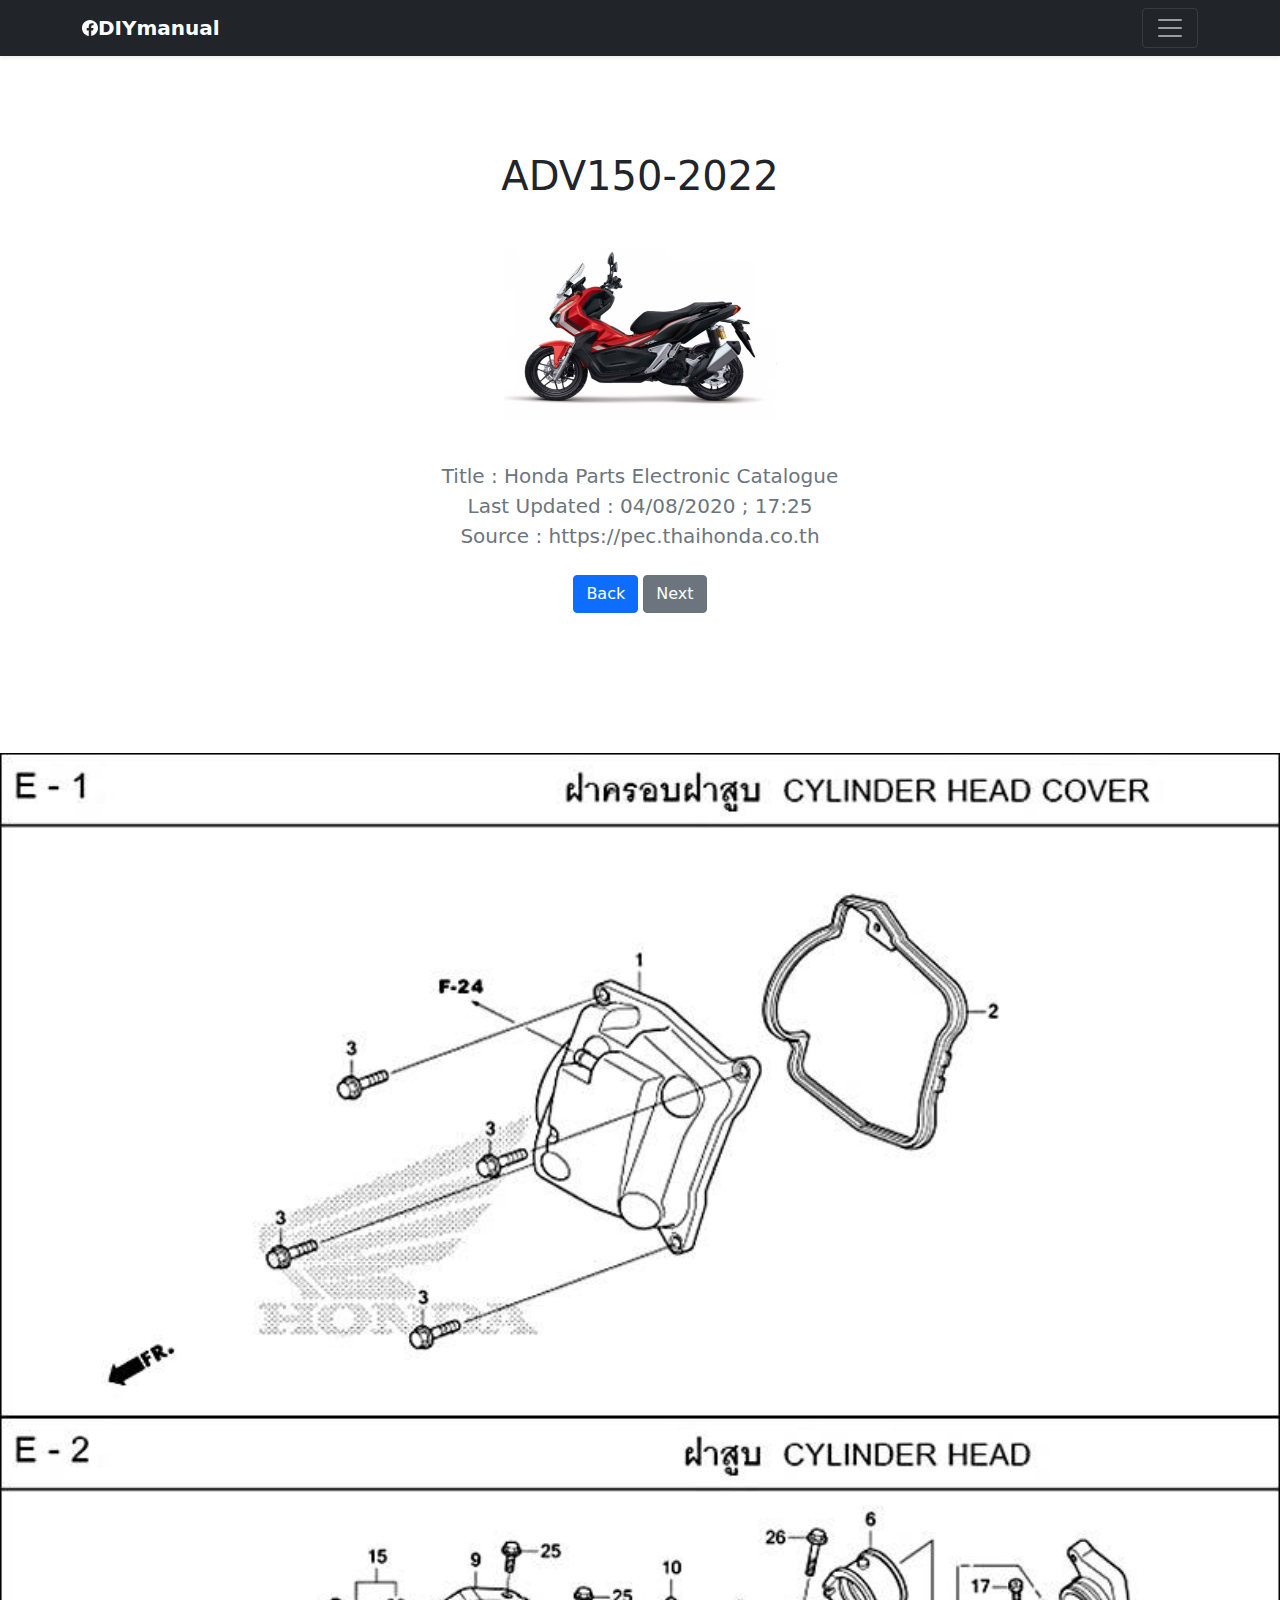
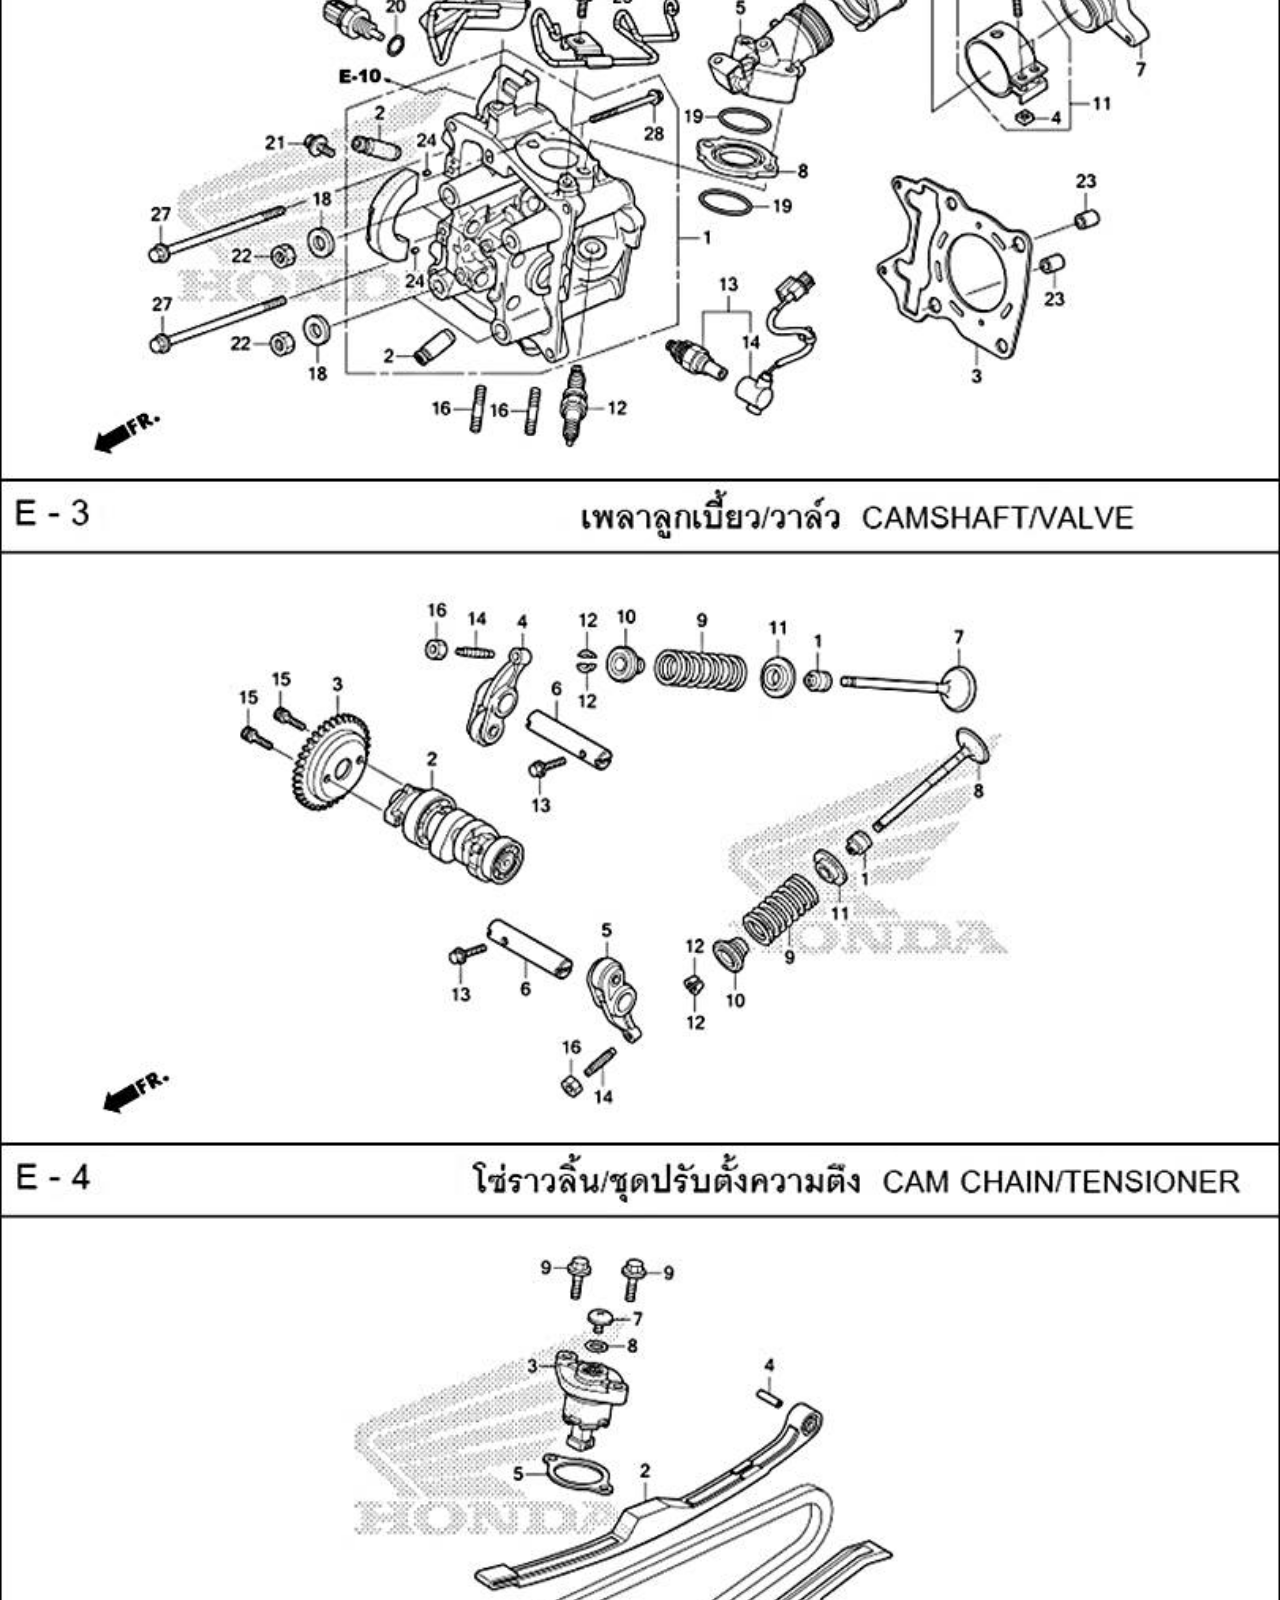
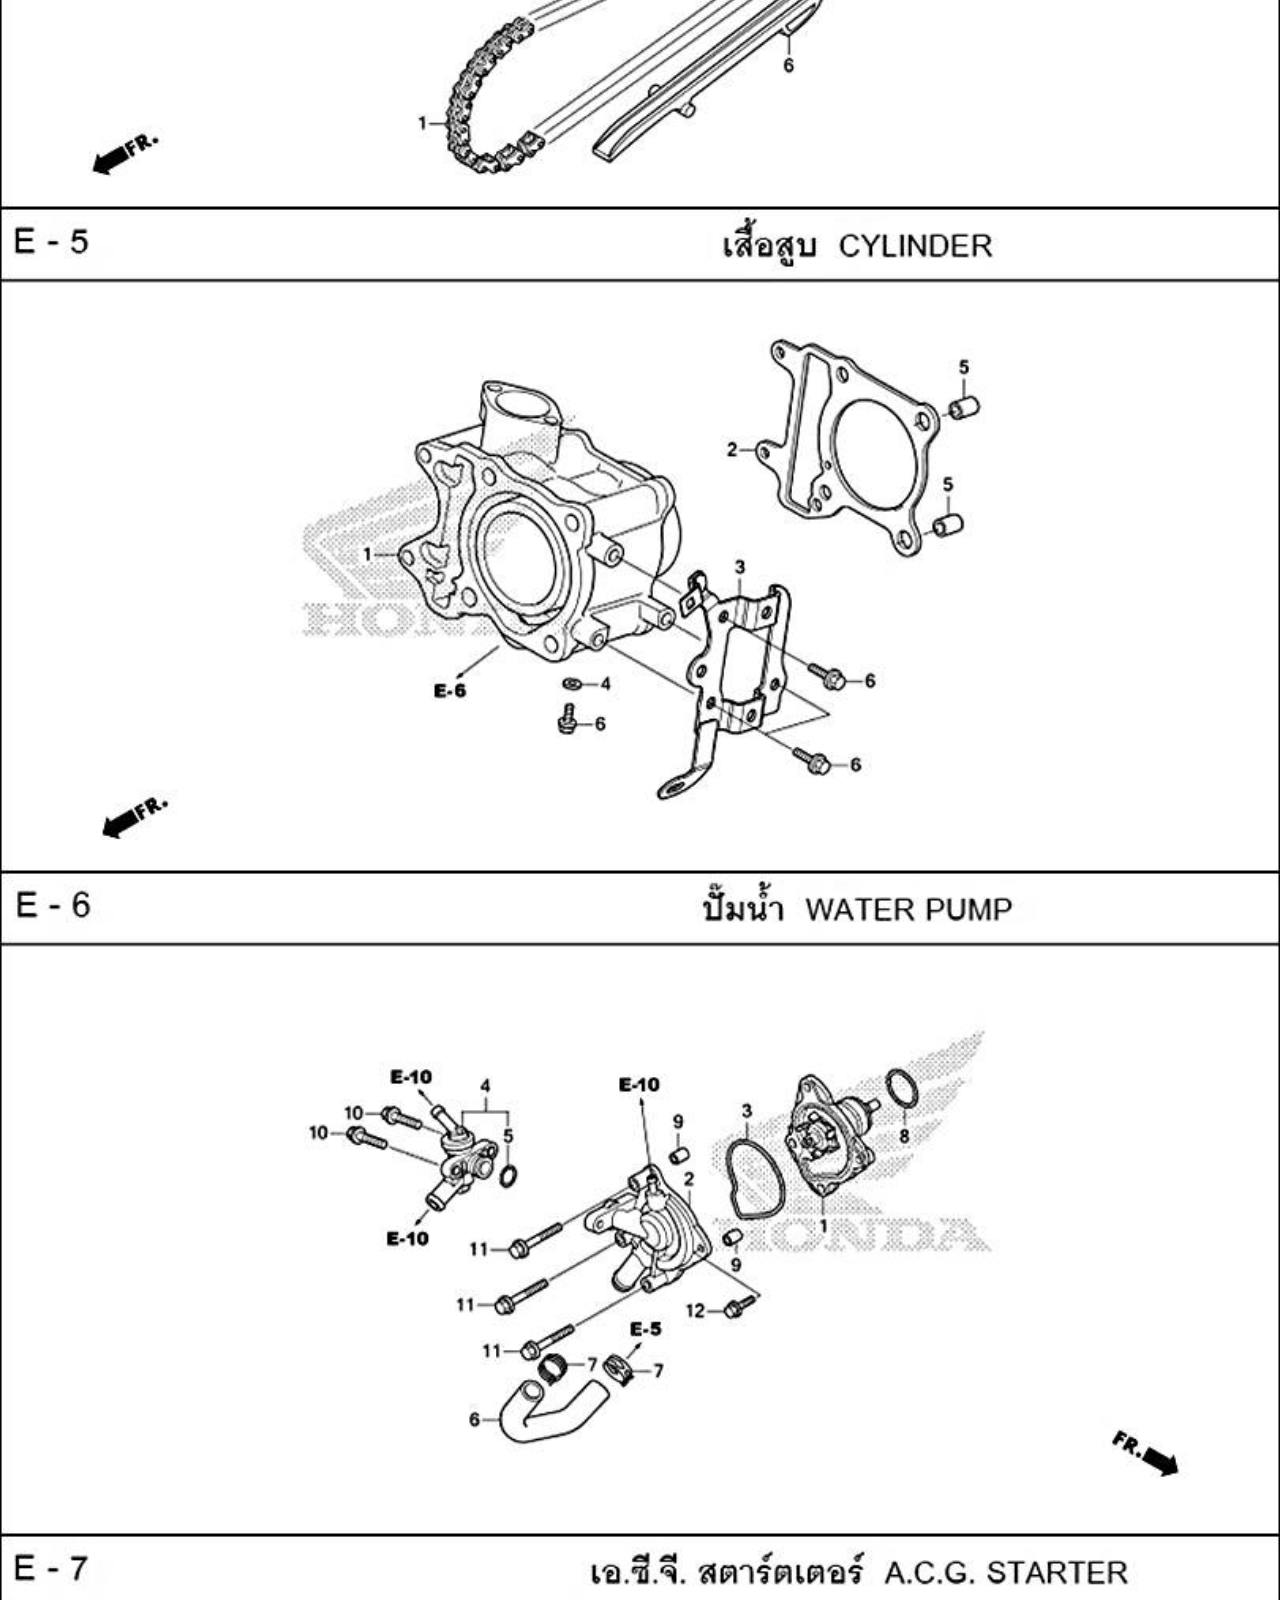
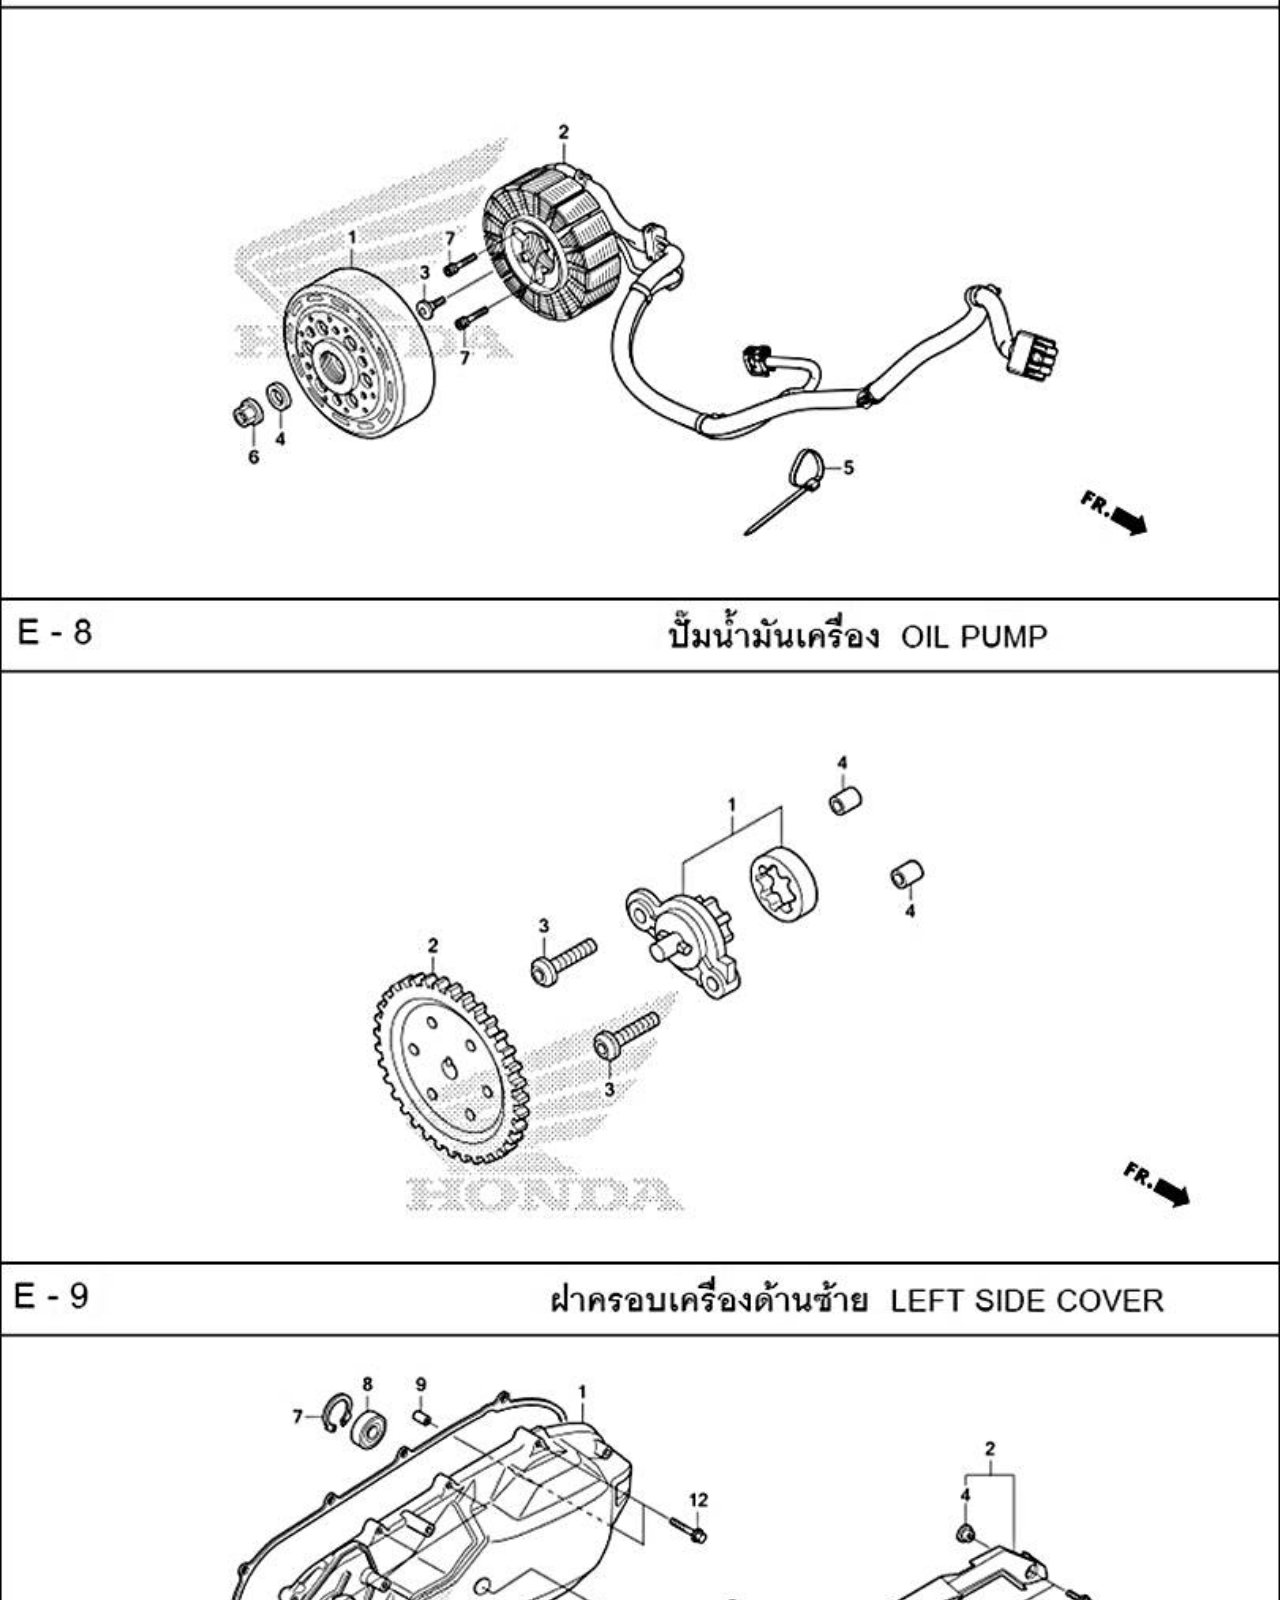
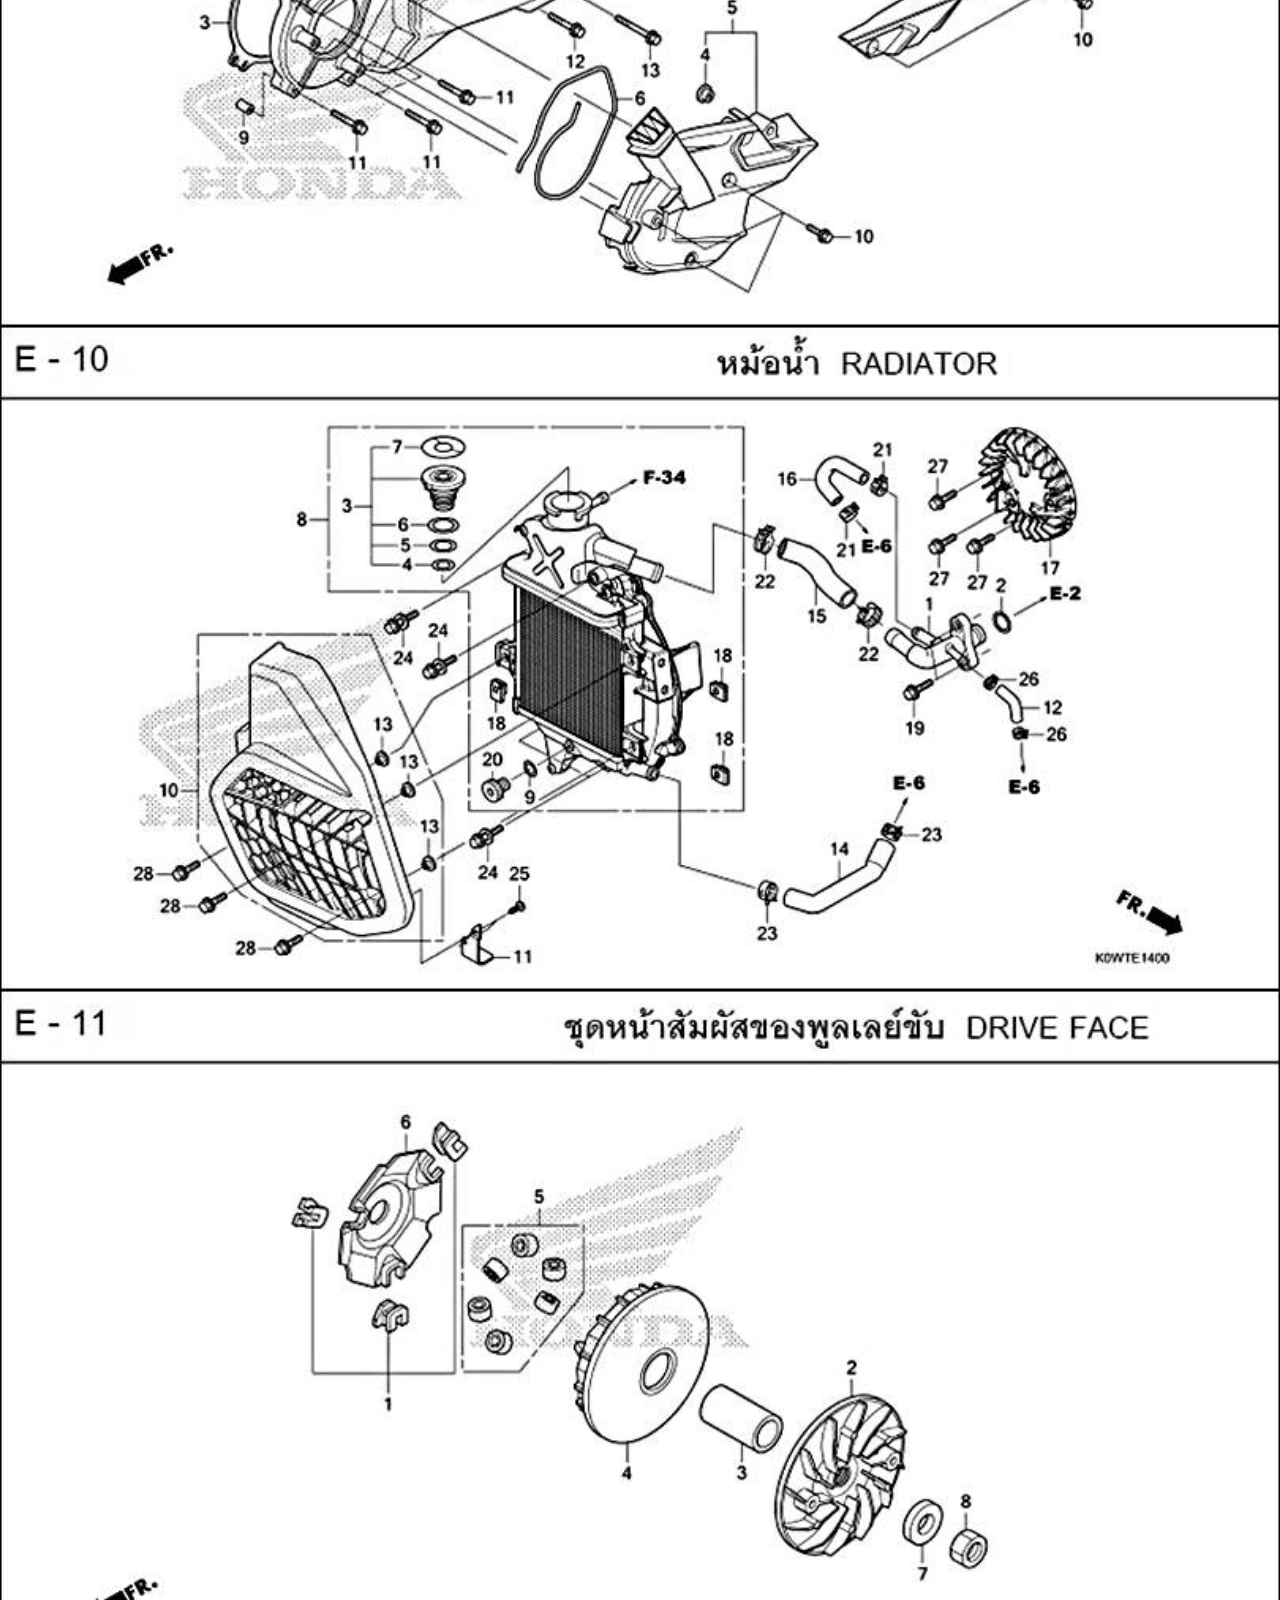
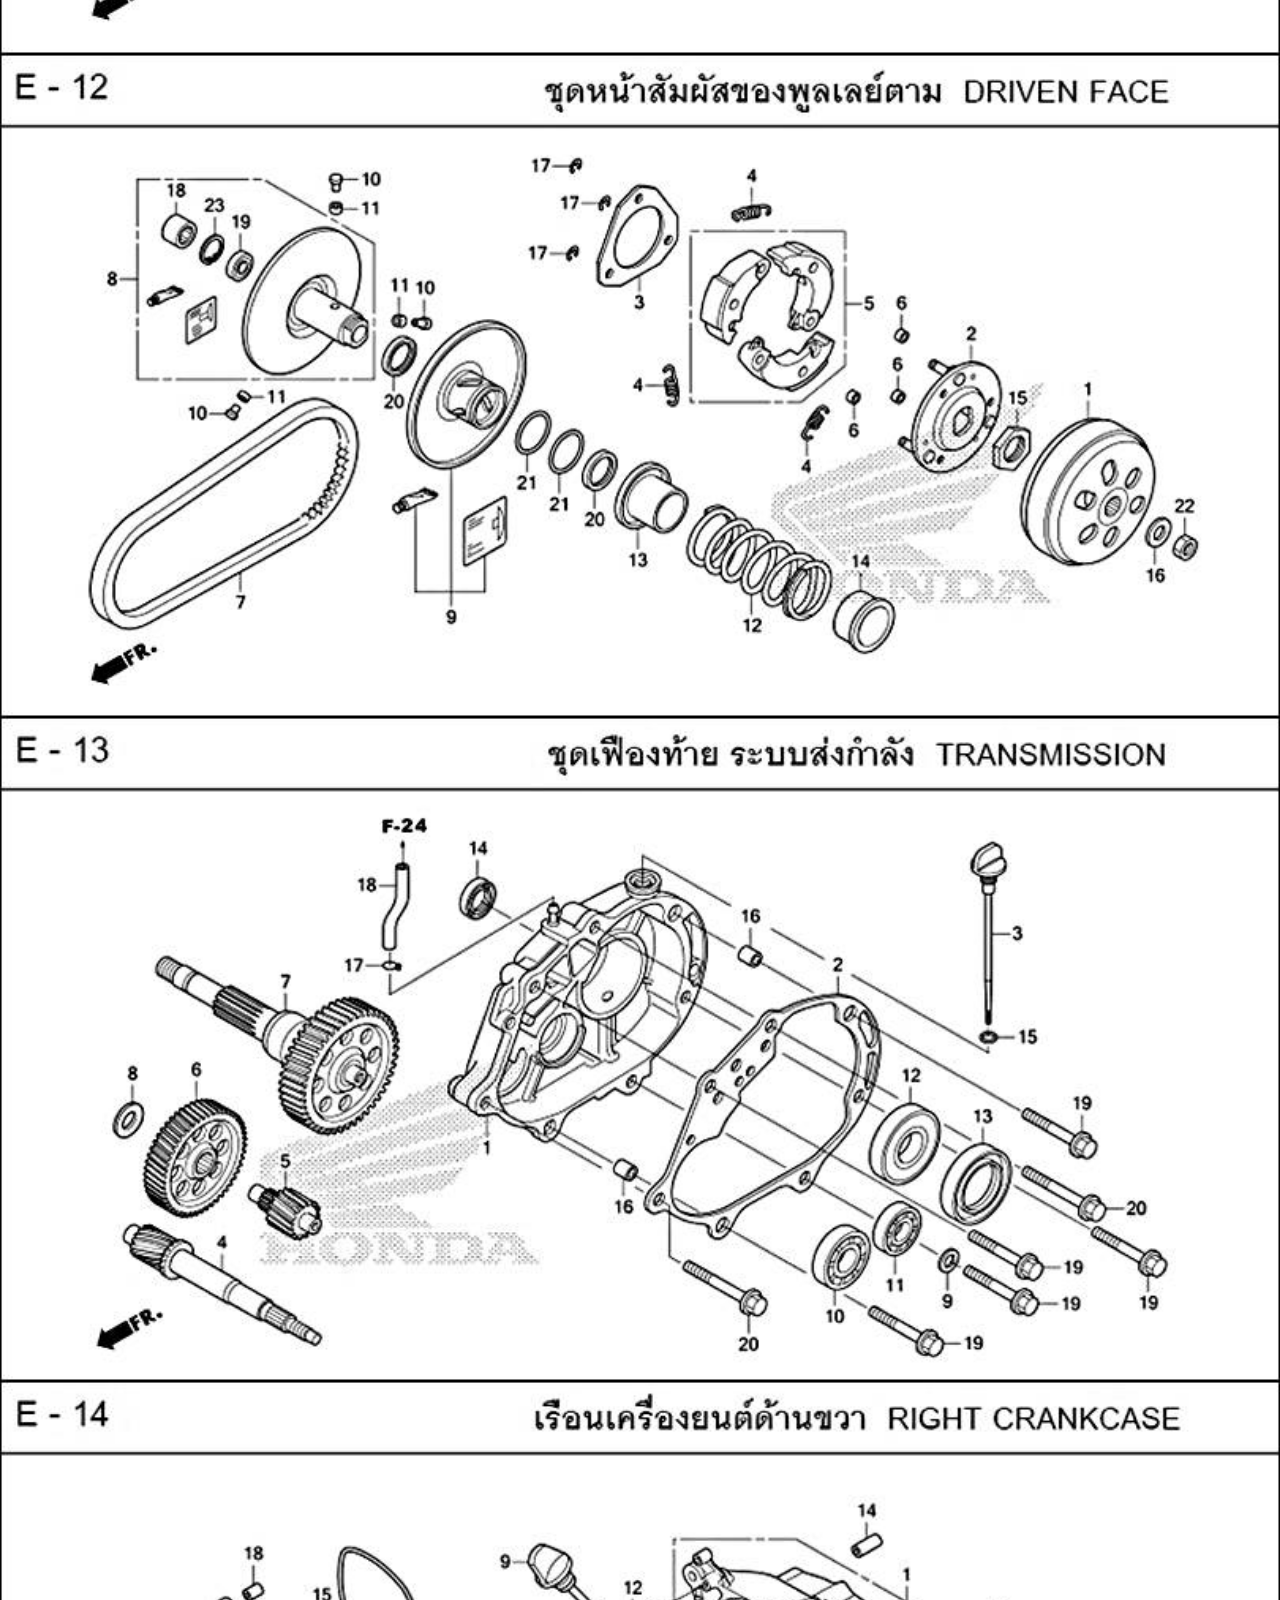
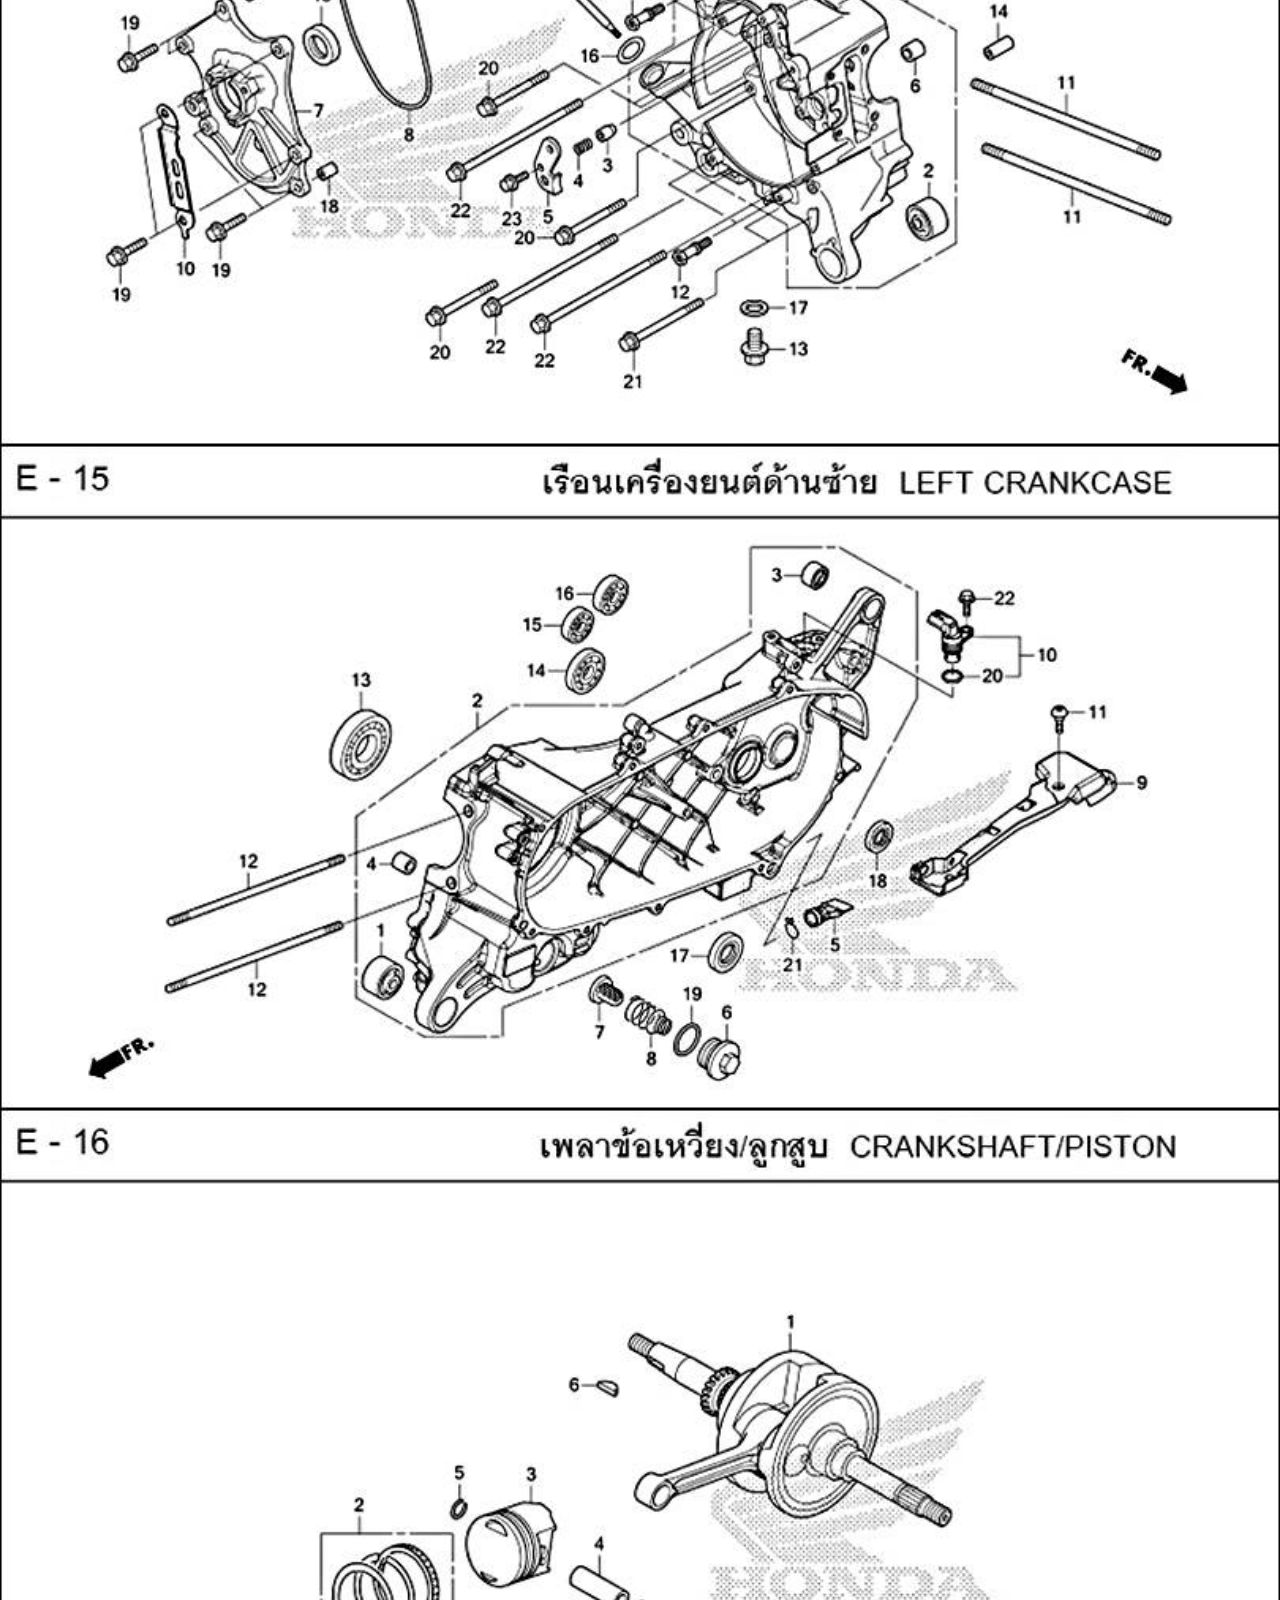
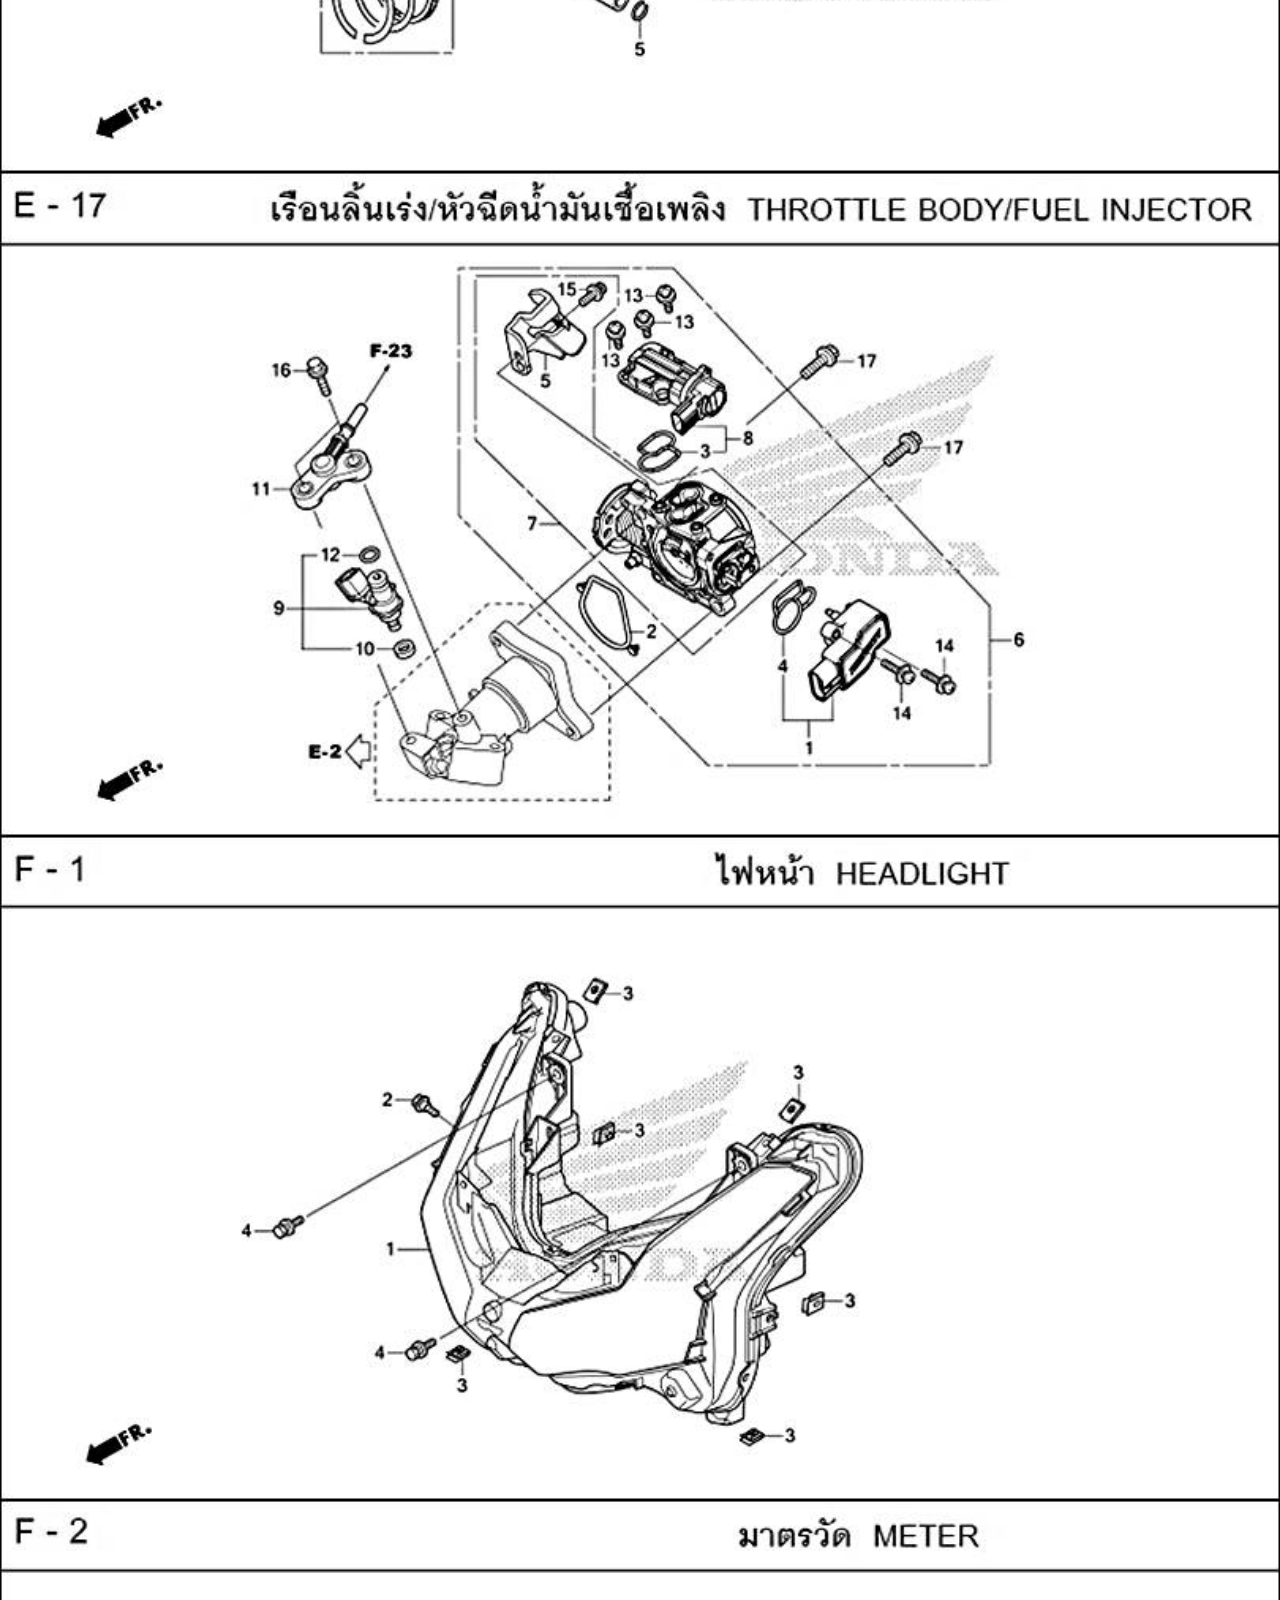
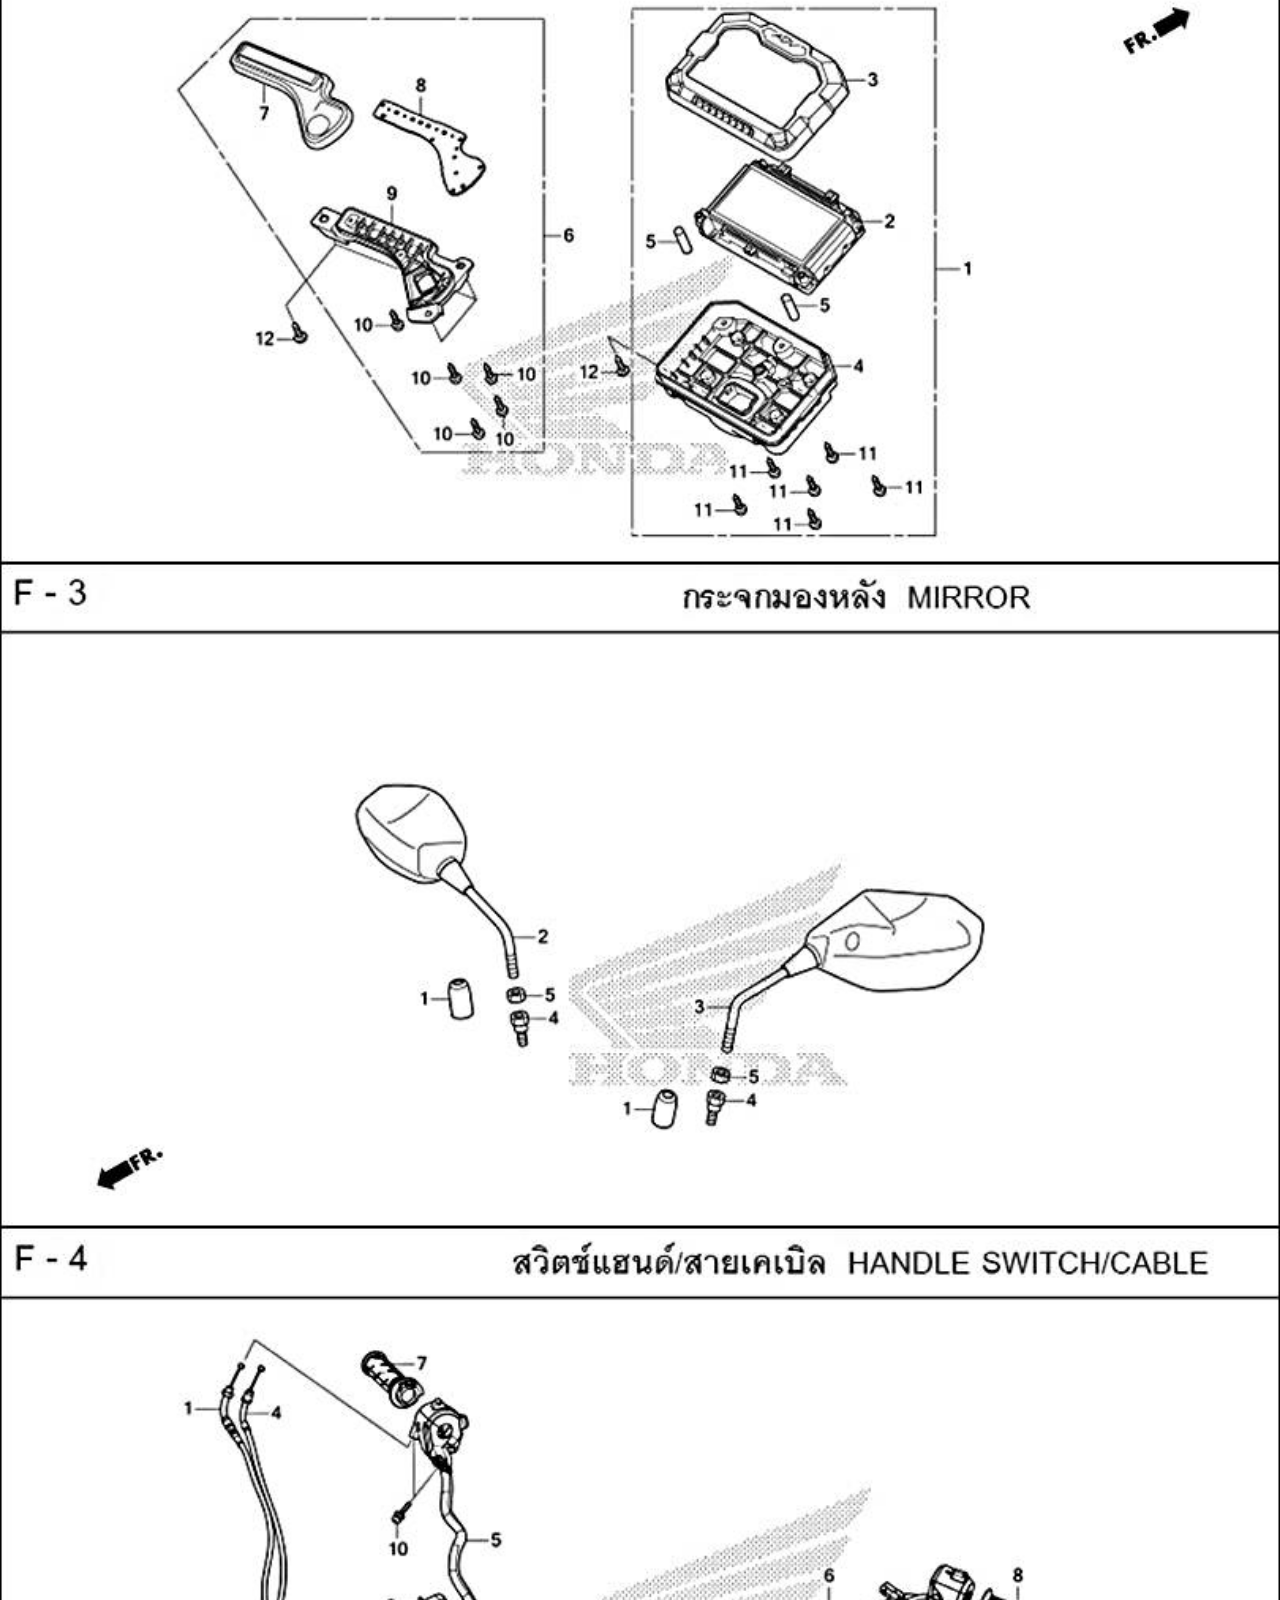
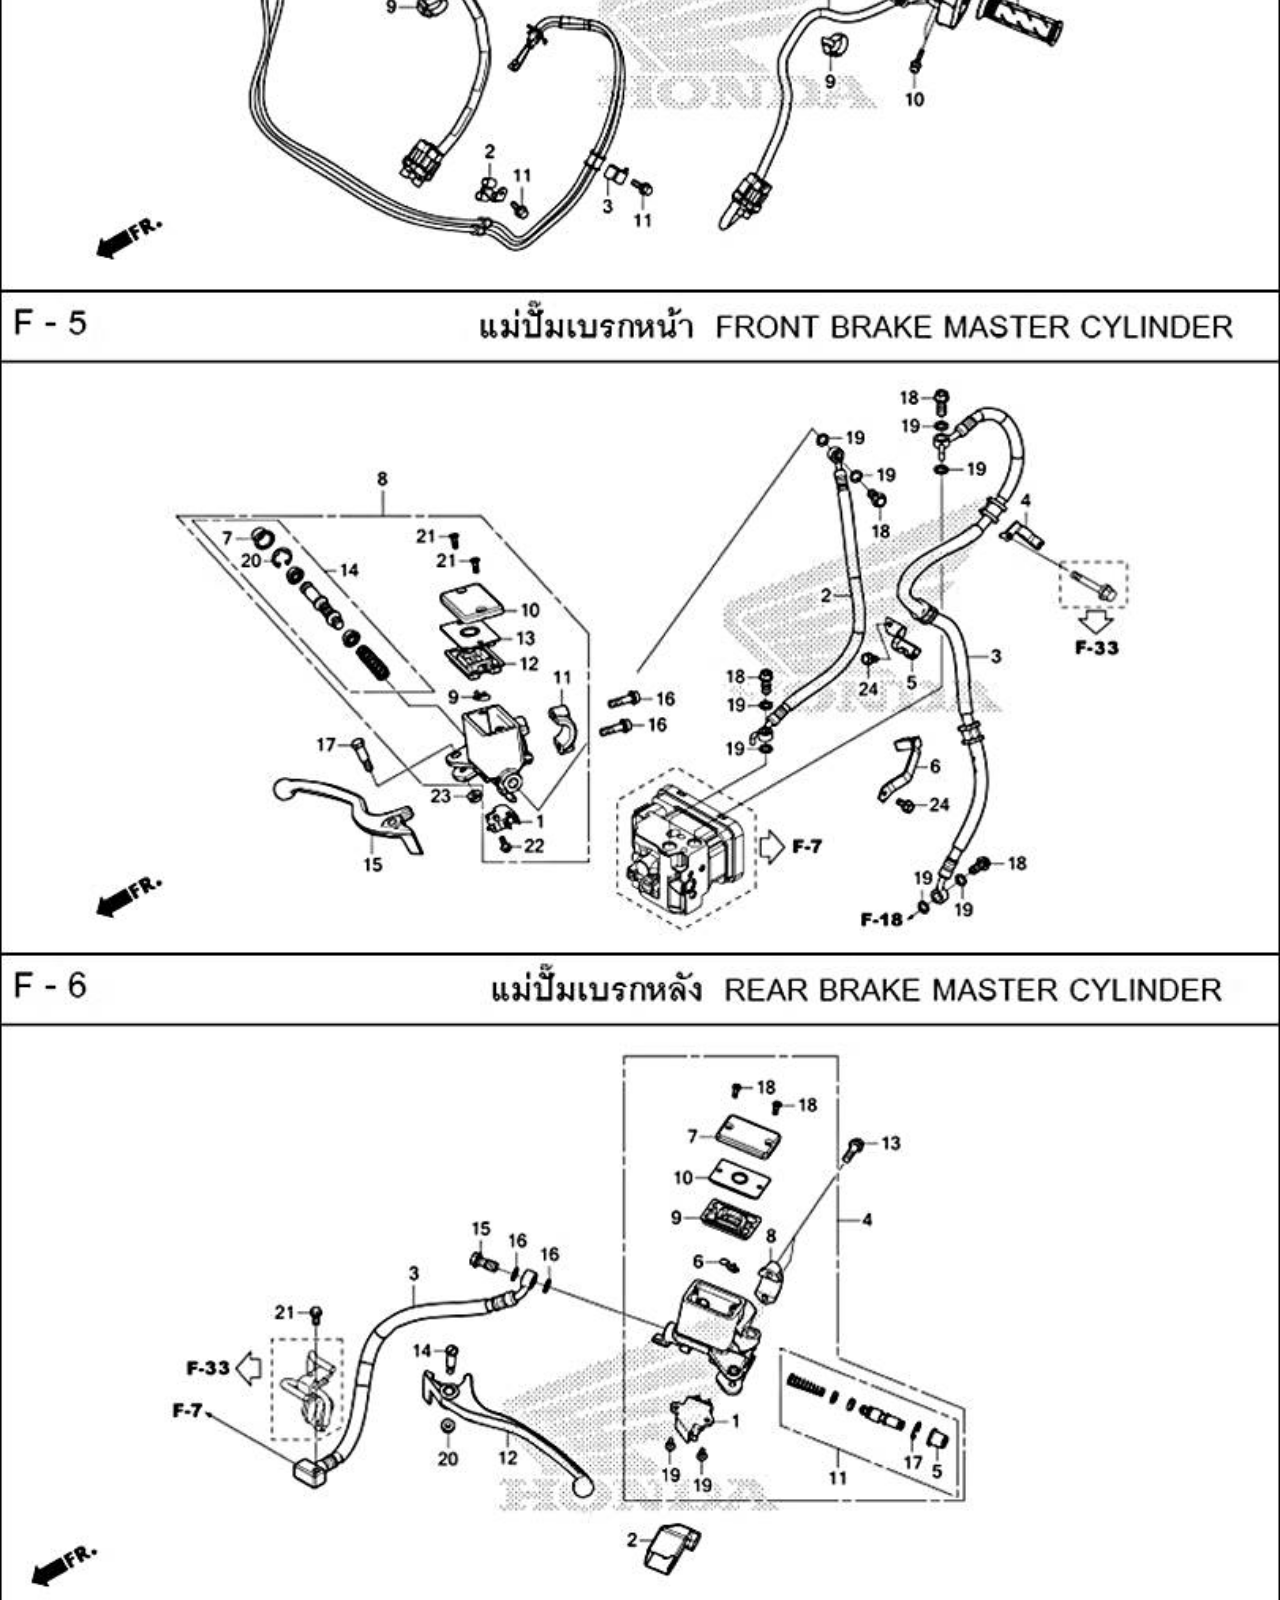
<file: adv150-2020.html>
<!doctype html>
<html lang="en">
  <head>
    <meta charset="utf-8">
    <meta name="viewport" content="width=device-width, initial-scale=1">
    <meta name="keywords" content="DIY, Manual, DIYmanual">
    <meta name="description" content="Storage of my education">
    <meta name="author" content="DIYmanual">

    <title>DIYmanual-ADV150-2020</title>

    <!-- Bootstrap core CSS -->
    <link href="css/bootstrap.min.css" rel="stylesheet">
    <link href="css/style.css" rel="stylesheet">
  </head>

  <body>
    <header>
      <div class="collapse bg-dark" id="navbarHeader">
        <div class="container">
          <div class="row">
            <div class="col-sm-8 col-md-7 py-4">
              <h4 class="text-white">About</h4>
              <p class="text-muted">Learning by doing it yourself.</p>
            </div>
            <div class="col-sm-4 offset-md-1 py-4">
              <h4 class="text-white">Contact</h4>
              <ul class="list-unstyled">
                <li><a href="#" class="text-white">Follow on Facebook</a></li>
              </ul>
            </div>
          </div>
        </div>
      </div>
      <div class="navbar navbar-dark bg-dark shadow-sm">
        <div class="container">
          <a href="#" class="navbar-brand d-flex align-items-center">
            <svg xmlns="http://www.w3.org/2000/svg" width="16" height="16" fill="currentColor" class="bi bi-facebook" viewBox="0 0 16 16"><path d="M16 8.049c0-4.446-3.582-8.05-8-8.05C3.58 0-.002 3.603-.002 8.05c0 4.017 2.926 7.347 6.75 7.951v-5.625h-2.03V8.05H6.75V6.275c0-2.017 1.195-3.131 3.022-3.131.876 0 1.791.157 1.791.157v1.98h-1.009c-.993 0-1.303.621-1.303 1.258v1.51h2.218l-.354 2.326H9.25V16c3.824-.604 6.75-3.934 6.75-7.951z"/></svg>
            <strong>DIYmanual</strong>
          </a>
          <button class="navbar-toggler" type="button" data-bs-toggle="collapse" data-bs-target="#navbarHeader" aria-controls="navbarHeader" aria-expanded="false" aria-label="Toggle navigation">
            <span class="navbar-toggler-icon"></span>
          </button>
        </div>
      </div>
    </header>

    <main>
      <section class="py-5 text-center container">
        <div class="row py-lg-5">
          <div class="col-lg-6 col-md-8 mx-auto">
            <h1 class="fw-light">ADV150-2022</h1>
            <img src="image/ADV150-2020/ADV150-2020.png" height="50%" width="50%">
            <p class="lead text-muted">Title : Honda Parts Electronic Catalogue<br>Last Updated : 04/08/2020 ; 17:25<br>Source : https://pec.thaihonda.co.th</p>
            <p>
              <a href="#" class="btn btn-primary my-2" onclick="document.location='index.html'">Back</a>
              <a href="#" class="btn btn-secondary my-2" onclick="document.location='index.html'">Next</a>
            </p>
          </div>
        </div>
      </section>

      <div>
        <img src="image/ADV150-2020/E-1.jpg" height="100%" width="100%">
        <img src="image/ADV150-2020/E-2.jpg" height="100%" width="100%">
        <img src="image/ADV150-2020/E-3.jpg" height="100%" width="100%">
        <img src="image/ADV150-2020/E-4.jpg" height="100%" width="100%">
        <img src="image/ADV150-2020/E-5.jpg" height="100%" width="100%">
        <img src="image/ADV150-2020/E-6.jpg" height="100%" width="100%">
        <img src="image/ADV150-2020/E-7.jpg" height="100%" width="100%">
        <img src="image/ADV150-2020/E-8.jpg" height="100%" width="100%">
        <img src="image/ADV150-2020/E-9.jpg" height="100%" width="100%">
        <img src="image/ADV150-2020/E-10.jpg" height="100%" width="100%">
        <img src="image/ADV150-2020/E-11.jpg" height="100%" width="100%">
        <img src="image/ADV150-2020/E-12.jpg" height="100%" width="100%">
        <img src="image/ADV150-2020/E-13.jpg" height="100%" width="100%">
        <img src="image/ADV150-2020/E-14.jpg" height="100%" width="100%">
        <img src="image/ADV150-2020/E-15.jpg" height="100%" width="100%">
        <img src="image/ADV150-2020/E-16.jpg" height="100%" width="100%">
        <img src="image/ADV150-2020/E-17.jpg" height="100%" width="100%">
        <img src="image/ADV150-2020/F-1.jpg" height="100%" width="100%">
        <img src="image/ADV150-2020/F-2.jpg" height="100%" width="100%">
        <img src="image/ADV150-2020/F-3.jpg" height="100%" width="100%">
        <img src="image/ADV150-2020/F-4.jpg" height="100%" width="100%">
        <img src="image/ADV150-2020/F-5.jpg" height="100%" width="100%">
        <img src="image/ADV150-2020/F-6.jpg" height="100%" width="100%">
        <img src="image/ADV150-2020/F-7.jpg" height="100%" width="100%">
        <img src="image/ADV150-2020/F-8.jpg" height="100%" width="100%">
        <img src="image/ADV150-2020/F-9.jpg" height="100%" width="100%">
        <img src="image/ADV150-2020/F-10.jpg" height="100%" width="100%">
        <img src="image/ADV150-2020/F-11.jpg" height="100%" width="100%">
        <img src="image/ADV150-2020/F-12.jpg" height="100%" width="100%">
        <img src="image/ADV150-2020/F-13.jpg" height="100%" width="100%">
        <img src="image/ADV150-2020/F-14.jpg" height="100%" width="100%">
        <img src="image/ADV150-2020/F-15.jpg" height="100%" width="100%">
        <img src="image/ADV150-2020/F-16.jpg" height="100%" width="100%">
        <img src="image/ADV150-2020/F-17.jpg" height="100%" width="100%">
        <img src="image/ADV150-2020/F-18.jpg" height="100%" width="100%">
        <img src="image/ADV150-2020/F-19.jpg" height="100%" width="100%">
        <img src="image/ADV150-2020/F-20.jpg" height="100%" width="100%">
        <img src="image/ADV150-2020/F-21.jpg" height="100%" width="100%">
        <img src="image/ADV150-2020/F-22.jpg" height="100%" width="100%">
        <img src="image/ADV150-2020/F-23.jpg" height="100%" width="100%">
        <img src="image/ADV150-2020/F-24.jpg" height="100%" width="100%">
        <img src="image/ADV150-2020/F-25.jpg" height="100%" width="100%">
        <img src="image/ADV150-2020/F-26.jpg" height="100%" width="100%">
        <img src="image/ADV150-2020/F-27.jpg" height="100%" width="100%">
        <img src="image/ADV150-2020/F-28.jpg" height="100%" width="100%">
        <img src="image/ADV150-2020/F-29.jpg" height="100%" width="100%">
        <img src="image/ADV150-2020/F-30.jpg" height="100%" width="100%">
        <img src="image/ADV150-2020/F-31.jpg" height="100%" width="100%">
        <img src="image/ADV150-2020/F-32.jpg" height="100%" width="100%">
        <img src="image/ADV150-2020/F-33.jpg" height="100%" width="100%">
        <img src="image/ADV150-2020/F-34.jpg" height="100%" width="100%">
        <img src="image/ADV150-2020/F-35.jpg" height="100%" width="100%">
        <img src="image/ADV150-2020/F-36.jpg" height="100%" width="100%">
        <img src="image/ADV150-2020/F-37.jpg" height="100%" width="100%">
      </div>
    </main>

    <footer class="text-muted py-5">
    </footer>

    <script src="js/bootstrap.bundle.min.js"></script>
    <script src="js/jquery.min.js"></script>
    <script>
      $(document).ready(function(){
        $(window).scroll(function(){
        if ($(this).scrollTop() > 300) {
        $('#scroll').fadeIn();
        } else {
        $('#scroll').fadeOut();
        }
        });
        $('#scroll').click(function(){
        $("html, body").animate({ scrollTop: 0 }, 0);
        return false;
        });
      });
    </script>
    <a href="javascript:void(0);" id="scroll" title="Back to top" style="display: none;">Top<span></span></a>
    <script>
      var amountScrolled = 300;
      $(window).scroll(function() {
        if ( $(window).scrollTop() > amountScrolled ) {
        $('a.back-to-top').fadeIn('slow');
        } else {
        $('a.back-to-top').fadeOut('slow');
        }
      });
    </script>
    
  </body>
</html>
</file>
<file: css/style.css>
<style>
      .bd-placeholder-img {
        font-size: 1.125rem;
        text-anchor: middle;
        -webkit-user-select: none;
        -moz-user-select: none;
        user-select: none;
      }

      @media (min-width: 768px) {
        .bd-placeholder-img-lg {
          font-size: 3.5rem;
        }
      }

#scroll {
    position:fixed;
    right:10px;
    bottom:10px;
    cursor:pointer;
    width:50px;
    height:50px;
    background-color:#3498db;
    text-indent:-9999px;
    display:none;
    -webkit-border-radius:60px;
    -moz-border-radius:60px;
    border-radius:60px
}
#scroll span {
    position:absolute;
    top:50%;
    left:50%;
    margin-left:-8px;
    margin-top:-12px;
    height:0;
    width:0;
    border:8px solid transparent;
    border-bottom-color:#ffffff;
}
#scroll:hover {
    background-color:#e74c3c;
   opacity:1;filter:"alpha(opacity=100)";
    -ms-filter:"alpha(opacity=100)";
}
    </style>
</file>
